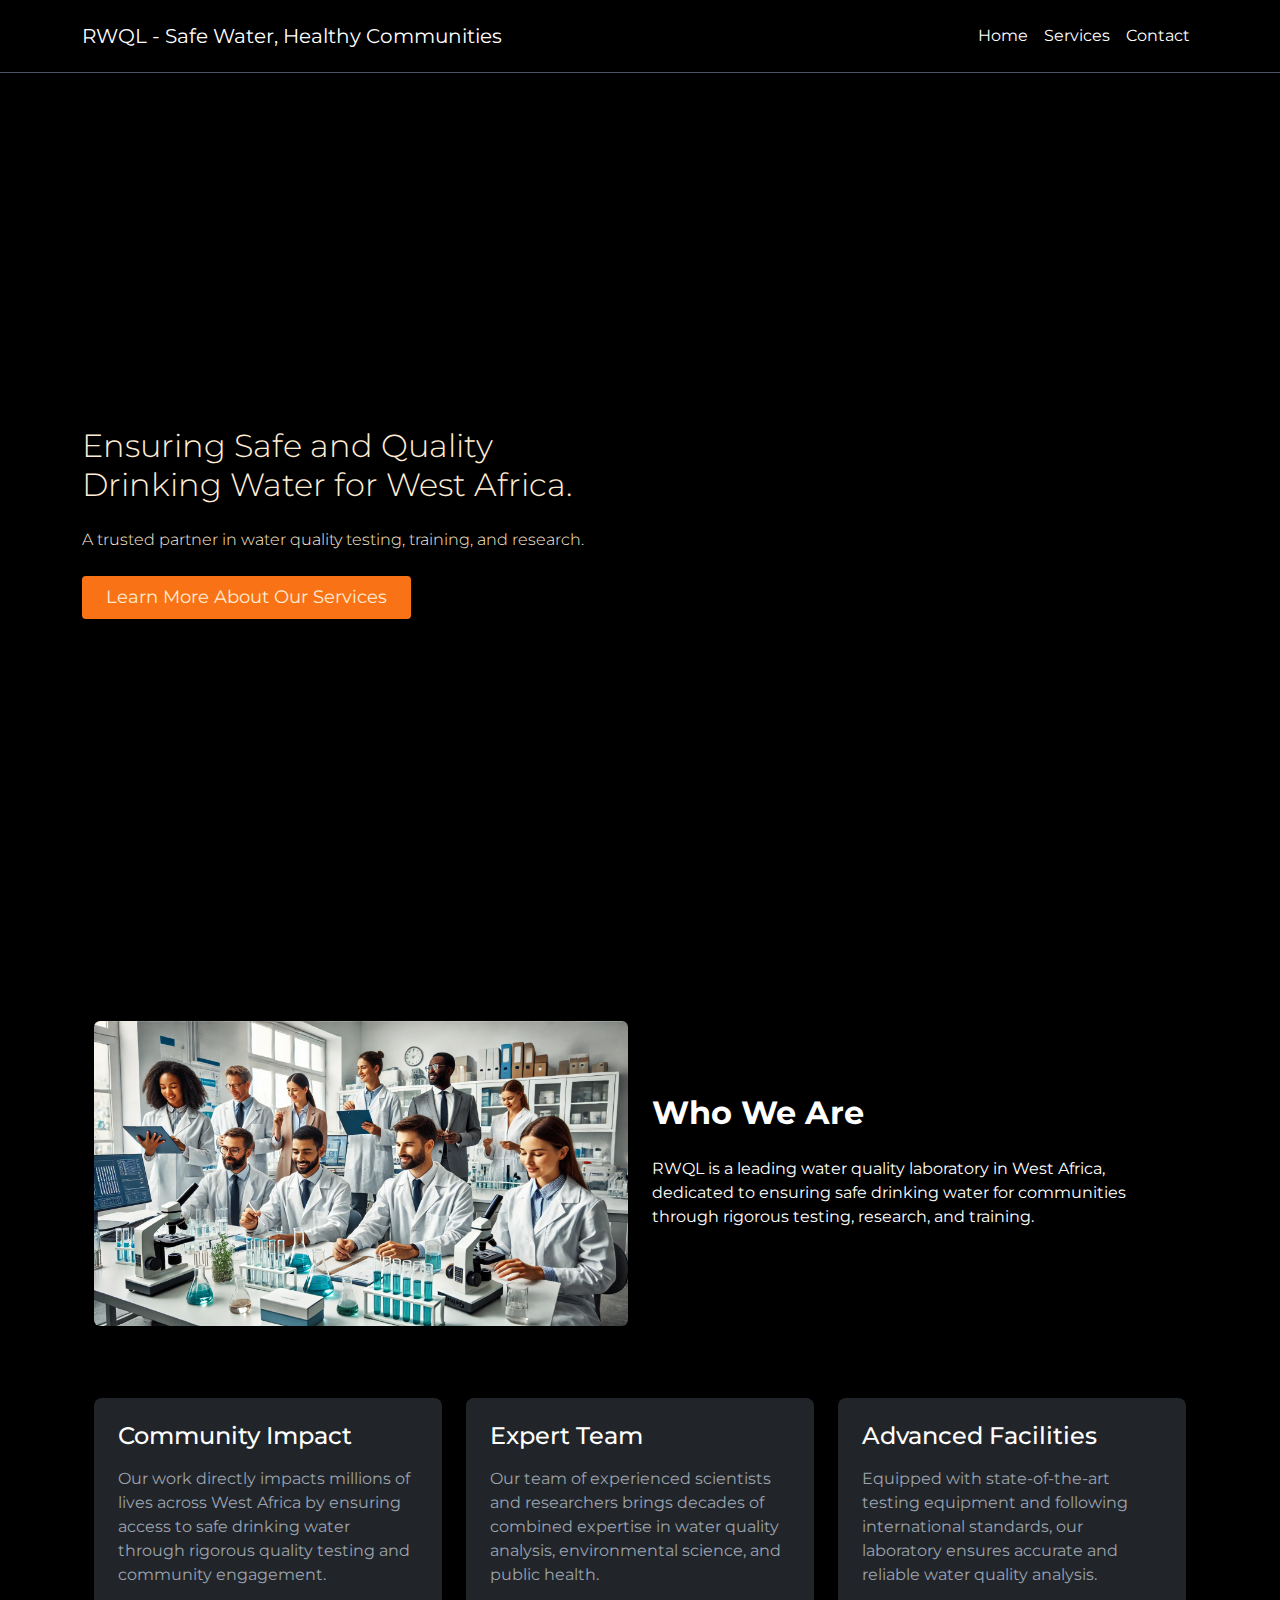
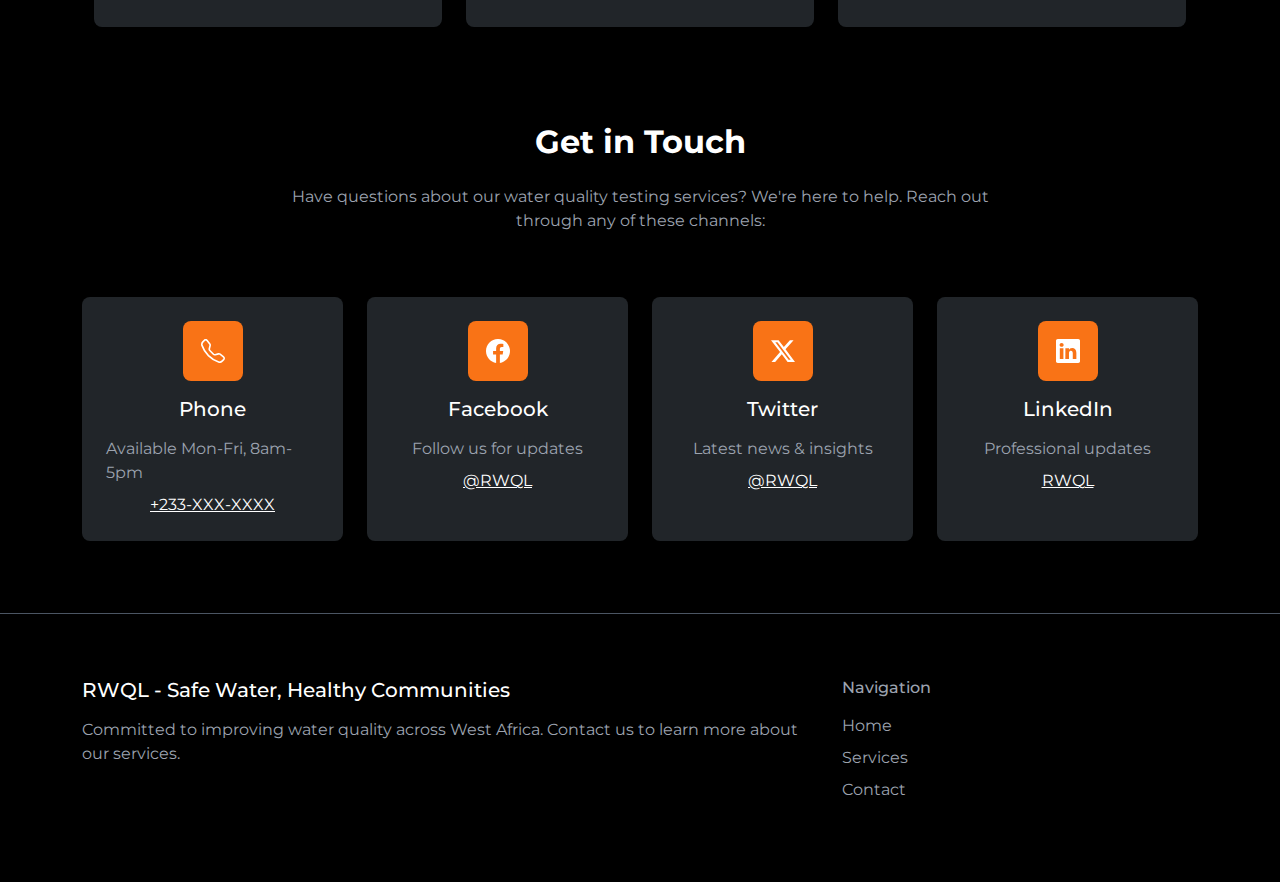
<file: index.html>
<!DOCTYPE html>
<html lang="en">

<head>
  <meta charset="utf-8">
  <!-- Helps users view the page on mobile devices, this code block provides the correct sizing for the page-->
  <meta name="viewport" content="width=device-width, initial-scale=1">
  <title>RWQL - Safe Water, Healthy Communities</title>

  <!-- Bootstrap CSS -->
  <link href="https://cdn.jsdelivr.net/npm/bootstrap@5.3.2/dist/css/bootstrap.min.css" rel="stylesheet">

  <!-- Google Fonts -->
  <link href="https://fonts.googleapis.com/css2?family=Montserrat:wght@300;400;500;600;700&display=swap" rel="stylesheet">

  <link rel="stylesheet" href="style.css">
</head>

<body>
  <!-- Navigation -->
  <header>
    <nav class="navbar navbar-expand-lg navbar-dark">
      <div class="container">
        <a class="navbar-brand" href="./index.html">RWQL - Safe Water, Healthy Communities</a>
        <button class="navbar-toggler" type="button" data-bs-toggle="collapse" data-bs-target="#navbarNav">
          <span class="navbar-toggler-icon"></span>
        </button>
        <div class="collapse navbar-collapse" id="navbarNav">
          <ul class="navbar-nav ms-auto">
            <li class="nav-item">
              <a class="nav-link" href="./index.html">Home</a>
            </li>
            <li class="nav-item">
              <a class="nav-link" href="./services.html">Services</a>
            </li>
            <li class="nav-item">
              <a class="nav-link" href="./index.html#contact">Contact</a>
            </li>
          </ul>
        </div>
      </div>
    </nav>
  </header>

  <!-- Main Content -->
  <main>
    <!-- Hero Section -->
    <section id="hero" class="hero" style="background-image: linear-gradient(rgba(0, 0, 0, 0.6), rgba(0, 0, 0, 0.6)), url('https://pub-bc4bb8002f564e69a1cddb7520ad7592.r2.dev/imgs/dwI0UaHisdnr4wWu'); background-size: cover; background-position: center center; height: 100%;">
      <div class="container">
        <div class="row min-vh-100 align-items-center py-5">
          <div class="col-lg-6">
            <h1 class="display-4 text-orange-100 mb-4">Ensuring Safe and Quality Drinking Water for West Africa.</h1>
            <p class="lead text-orange-100 mb-4">A trusted partner in water quality testing, training, and research.</p>
            <div>
              <a href="./services.html" class="btn btn-orange px-4 py-2">Learn More About Our Services</a>
            </div>
          </div>
        </div>
      </div>
    </section>

    <!-- Who We Are Section -->
    <section id="about" class="py-5 bg-black">
      <div class="container">
        <div class="container-xl mx-auto">
          <div class="row align-items-center justify-content-center g-4">
            <div class="col-lg-6 order-lg-2 mb-4 mb-lg-0">
              <h2 class="section-title mb-4 display-4">Who We Are</h2>
              <p class="text-white mb-4">RWQL is a leading water quality laboratory in West Africa, dedicated to ensuring safe drinking water for communities through rigorous testing, research, and training.</p>
            </div>
            <div class="col-lg-6 order-lg-1">
              <div class="position-relative w-100">
                <img src="./assets/about-image.webp" alt="scientists working in the lab" class="img-fluid rounded shadow h-auto w-100">
              </div>
            </div>
          </div>

          <!-- Features Grid -->
          <div class="row mt-5 g-4">
            <!-- Community Impact -->
            <div class="col-lg-4">
              <div class="p-4 bg-dark rounded-3 h-100">
                <h3 class="h4 text-white mb-3">Community Impact</h3>
                <p class="text-gray-400">Our work directly impacts millions of lives across West Africa by ensuring access to safe drinking water through rigorous quality testing and community engagement.</p>
              </div>
            </div>

            <!-- Expert Team -->
            <div class="col-lg-4">
              <div class="p-4 bg-dark rounded-3 h-100">
                <h3 class="h4 text-white mb-3">Expert Team</h3>
                <p class="text-gray-400">Our team of experienced scientists and researchers brings decades of combined expertise in water quality analysis, environmental science, and public health.</p>
              </div>
            </div>

            <!-- Advanced Facilities -->
            <div class="col-lg-4">
              <div class="p-4 bg-dark rounded-3 h-100">
                <h3 class="h4 text-white mb-3">Advanced Facilities</h3>
                <p class="text-gray-400">Equipped with state-of-the-art testing equipment and following international standards, our laboratory ensures accurate and reliable water quality analysis.</p>
              </div>
            </div>
          </div>
        </div>
      </div>
    </section>

    <!-- Contact Section -->
    <section id="contact" class="py-5 bg-black">
      <div class="container">
        <div class="row justify-content-center">
          <div class="col-lg-8 text-center mb-5">
            <h2 class="section-title mb-4">Get in Touch</h2>
            <p class="text-gray-400">Have questions about our water quality testing services? We're here to help. Reach out through any of these channels:</p>
          </div>
        </div>
        <div class="row justify-content-center">
          <div class="col-md-6 col-lg-3 mb-4">
            <div class="d-flex flex-column align-items-center p-4 bg-dark rounded-3 h-100">
              <div class="social-icon mb-3">
                <svg xmlns="http://www.w3.org/2000/svg" width="24" height="24" fill="currentColor" class="bi bi-telephone" viewBox="0 0 16 16">
                  <path d="M3.654 1.328a.678.678 0 0 0-1.015-.063L1.605 2.3c-.483.484-.661 1.169-.45 1.77a17.568 17.568 0 0 0 4.168 6.608 17.569 17.569 0 0 0 6.608 4.168c.601.211 1.286.033 1.77-.45l1.034-1.034a.678.678 0 0 0-.063-1.015l-2.307-1.794a.678.678 0 0 0-.58-.122l-2.19.547a1.745 1.745 0 0 1-1.657-.459L5.482 8.062a1.745 1.745 0 0 1-.46-1.657l.548-2.19a.678.678 0 0 0-.122-.58L3.654 1.328zM1.884.511a1.745 1.745 0 0 1 2.612.163L6.29 2.98c.329.423.445.974.315 1.494l-.547 2.19a.678.678 0 0 0 .178.643l2.457 2.457a.678.678 0 0 0 .644.178l2.189-.547a1.745 1.745 0 0 1 1.494.315l2.306 1.794c.829.645.905 1.87.163 2.611l-1.034 1.034c-.74.74-1.846 1.065-2.877.702a18.634 18.634 0 0 1-7.01-4.42 18.634 18.634 0 0 1-4.42-7.009c-.362-1.03-.037-2.137.703-2.877L1.885.511z" />
                </svg>
              </div>
              <h3 class="h5 text-white mb-3">Phone</h3>
              <p class="contact-info mb-2">Available Mon-Fri, 8am-5pm</p>
              <a href="tel:+233-XXX-XXXX" class="contact-link">+233-XXX-XXXX</a>
            </div>
          </div>

          <div class="col-md-6 col-lg-3 mb-4">
            <div class="d-flex flex-column align-items-center p-4 bg-dark rounded-3 h-100">
              <div class="social-icon mb-3">
                <svg xmlns="http://www.w3.org/2000/svg" width="24" height="24" fill="currentColor" class="bi bi-facebook" viewBox="0 0 16 16">
                  <path d="M16 8.049c0-4.446-3.582-8.05-8-8.05C3.58 0-.002 3.603-.002 8.05c0 4.017 2.926 7.347 6.75 7.951v-5.625h-2.03V8.05H6.75V6.275c0-2.017 1.195-3.131 3.022-3.131.876 0 1.791.157 1.791.157v1.98h-1.009c-.993 0-1.303.621-1.303 1.258v1.51h2.218l-.354 2.326H9.25V16c3.824-.604 6.75-3.934 6.75-7.951" />
                </svg>
              </div>
              <h3 class="h5 text-white mb-3">Facebook</h3>
              <p class="contact-info mb-2">Follow us for updates</p>
              <a href="https://facebook.com/RWQL" class="contact-link" target="_blank">@RWQL</a>
            </div>
          </div>

          <div class="col-md-6 col-lg-3 mb-4">
            <div class="d-flex flex-column align-items-center p-4 bg-dark rounded-3 h-100">
              <div class="social-icon mb-3">
                <svg xmlns="http://www.w3.org/2000/svg" width="24" height="24" fill="currentColor" class="bi bi-twitter-x" viewBox="0 0 16 16">
                  <path d="M12.6.75h2.454l-5.36 6.142L16 15.25h-4.937l-3.867-5.07-4.425 5.07H.316l5.733-6.57L0 .75h5.063l3.495 4.633L12.601.75Zm-.86 13.028h1.36L4.323 2.145H2.865l8.875 11.633Z" />
                </svg>
              </div>
              <h3 class="h5 text-white mb-3">Twitter</h3>
              <p class="contact-info mb-2">Latest news & insights</p>
              <a href="https://twitter.com/RWQL" class="contact-link" target="_blank">@RWQL</a>
            </div>
          </div>

          <div class="col-md-6 col-lg-3 mb-4">
            <div class="d-flex flex-column align-items-center p-4 bg-dark rounded-3 h-100">
              <div class="social-icon mb-3">
                <svg xmlns="http://www.w3.org/2000/svg" width="24" height="24" fill="currentColor" class="bi bi-linkedin" viewBox="0 0 16 16">
                  <path d="M0 1.146C0 .513.526 0 1.175 0h13.65C15.474 0 16 .513 16 1.146v13.708c0 .633-.526 1.146-1.175 1.146H1.175C.526 16 0 15.487 0 14.854V1.146zm4.943 12.248V6.169H2.542v7.225h2.401m-1.2-8.212c.837 0 1.358-.554 1.358-1.248-.015-.709-.52-1.248-1.342-1.248-.822 0-1.359.54-1.359 1.248 0 .694.521 1.248 1.327 1.248h.016zm4.908 8.212V9.359c0-.216.016-.432.08-.586.173-.431.568-.878 1.232-.878.869 0 1.216.662 1.216 1.634v3.865h2.401V9.25c0-2.22-1.184-3.252-2.764-3.252-1.274 0-1.845.7-2.165 1.193v.025h-.016a5.54 5.54 0 0 1 .016-.025V6.169h-2.4c.03.678 0 7.225 0 7.225h2.4" />
                </svg>
              </div>
              <h3 class="h5 text-white mb-3">LinkedIn</h3>
              <p class="contact-info mb-2">Professional updates</p>
              <a href="https://linkedin.com/company/RWQL" class="contact-link" target="_blank">RWQL</a>
            </div>
          </div>
        </div>
      </div>
    </section>
  </main>

  <!-- Footer -->
  <footer class="footer">
    <div class="container">
      <div class="row">
        <div class="col-lg-8 mb-4 mb-lg-0">
          <h3 class="h5 text-white mb-3">RWQL - Safe Water, Healthy Communities</h3>
          <p class="section-text">Committed to improving water quality across West Africa. Contact us to learn more about our services.</p>
        </div>
        <div class="col-lg-4">
          <h4 class="h6 text-gray-400 mb-3">Navigation</h4>
          <ul class="list-unstyled">
            <li class="mb-2"><a href="./index.html" class="footer-link">Home</a></li>
            <li class="mb-2"><a href="./services.html" class="footer-link">Services</a></li>
            <li><a href="./index.html#contact" class="footer-link">Contact</a></li>
          </ul>
        </div>
      </div>
    </div>
  </footer>

  <!-- JavaScript for Bootstrap -->
  <script src="https://cdn.jsdelivr.net/npm/bootstrap@5.3.2/dist/js/bootstrap.bundle.min.js"></script>
</body>

</html>
</file>
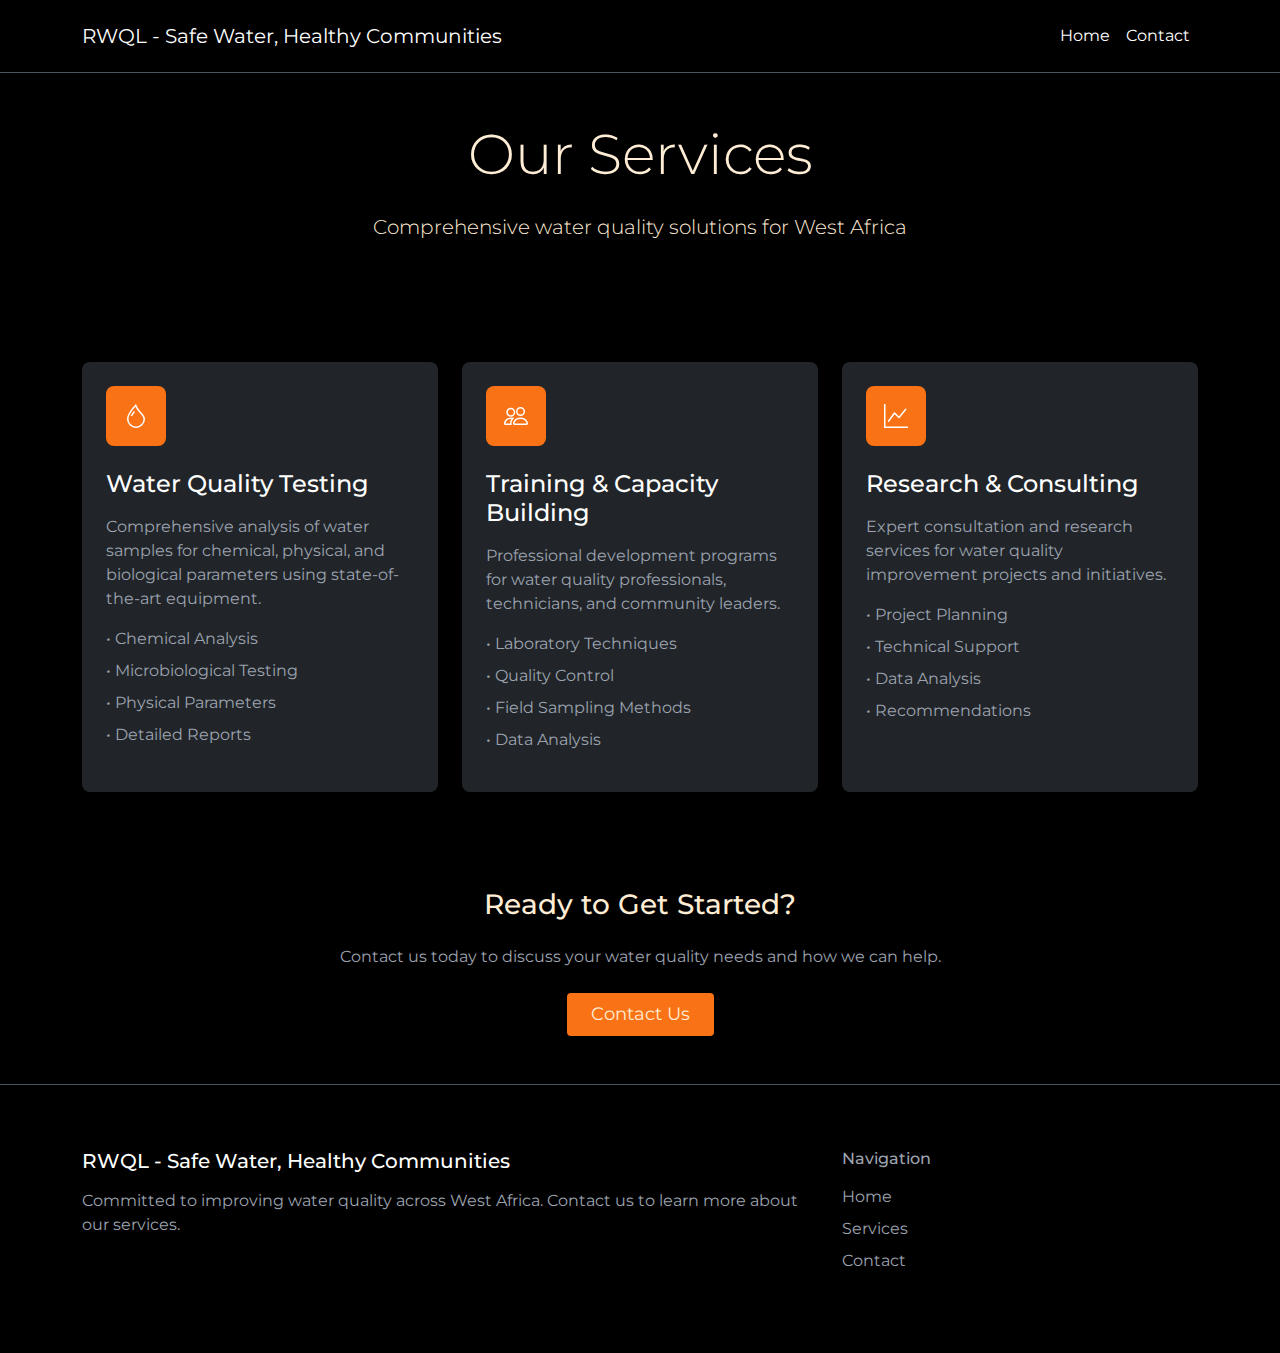
<file: services.html>
<!DOCTYPE html>
<html lang="en">

<head>
  <meta charset="UTF-8">
  <meta name="viewport" content="width=device-width, initial-scale=1.0">
  <title>Services - RWQL</title>

  <!-- Bootstrap CSS -->
  <link href="https://cdn.jsdelivr.net/npm/bootstrap@5.3.2/dist/css/bootstrap.min.css" rel="stylesheet">

  <!-- Google Fonts -->
  <link href="https://fonts.googleapis.com/css2?family=Montserrat:wght@300;400;500;600;700&display=swap" rel="stylesheet">

  <link rel="stylesheet" href="style.css">
</head>

<body>
  <!-- Navigation -->
  <header>
    <nav class="navbar navbar-expand-lg navbar-dark">
      <div class="container">
        <a class="navbar-brand" href="./index.html">RWQL - Safe Water, Healthy Communities</a>
        <button class="navbar-toggler" type="button" data-bs-toggle="collapse" data-bs-target="#navbarNav">
          <span class="navbar-toggler-icon"></span>
        </button>
        <div class="collapse navbar-collapse" id="navbarNav">
          <ul class="navbar-nav ms-auto">
            <li class="nav-item">
              <a class="nav-link" href="./index.html">Home</a>
            </li>
            <li class="nav-item">
              <a class="nav-link" href="./index.html#contact">Contact</a>
            </li>
          </ul>
        </div>
      </div>
    </nav>
  </header>

  <main>
    <!-- Services Hero Section -->
    <section class="py-5 bg-black">
      <div class="container">
        <div class="row justify-content-center text-center">
          <div class="col-lg-8">
            <h1 class="display-4 text-orange-100 mb-4">Our Services</h1>
            <p class="lead text-orange-100 mb-4">Comprehensive water quality solutions for West Africa</p>
          </div>
        </div>
      </div>
    </section>

    <!-- Services Grid -->
    <section class="py-5 bg-black">
      <div class="container">
        <div class="row g-4">
          <!-- Water Quality Testing -->
          <div class="col-md-6 col-lg-4">
            <div class="p-4 bg-dark rounded-3 h-100">
              <div class="social-icon mb-4">
                <svg xmlns="http://www.w3.org/2000/svg" width="24" height="24" fill="currentColor" class="bi bi-droplet" viewBox="0 0 16 16">
                  <path fill-rule="evenodd" d="M7.21.8C7.69.295 8 0 8 0c.109.363.234.708.371 1.038.812 1.946 2.073 3.35 3.197 4.6C12.878 7.096 14 8.345 14 10a6 6 0 0 1-12 0C2 6.668 5.58 2.517 7.21.8zm.413 1.021A31.25 31.25 0 0 0 5.794 3.99c-.726.95-1.436 2.008-1.96 3.07C3.304 8.133 3 9.138 3 10a5 5 0 0 0 10 0c0-1.201-.796-2.157-2.181-3.7l-.03-.032C9.75 5.11 8.5 3.72 7.623 1.82z" />
                  <path fill-rule="evenodd" d="M4.553 7.776c.82-1.641 1.717-2.753 2.093-3.13l.708.708c-.29.29-1.128 1.311-1.907 2.87z" />
                </svg>
              </div>
              <h3 class="h4 text-white mb-3">Water Quality Testing</h3>
              <p class="text-gray-400">Comprehensive analysis of water samples for chemical, physical, and biological parameters using state-of-the-art equipment.</p>
              <ul class="list-unstyled text-gray-400">
                <li class="mb-2">• Chemical Analysis</li>
                <li class="mb-2">• Microbiological Testing</li>
                <li class="mb-2">• Physical Parameters</li>
                <li>• Detailed Reports</li>
              </ul>
            </div>
          </div>

          <!-- Training & Capacity Building -->
          <div class="col-md-6 col-lg-4">
            <div class="p-4 bg-dark rounded-3 h-100">
              <div class="social-icon mb-4">
                <svg xmlns="http://www.w3.org/2000/svg" width="24" height="24" fill="currentColor" class="bi bi-people" viewBox="0 0 16 16">
                  <path d="M15 14s1 0 1-1-1-4-5-4-5 3-5 4 1 1 1 1zm-7.978-1L7 12.996c.001-.264.167-1.03.76-1.72C8.312 10.629 9.282 10 11 10c1.717 0 2.687.63 3.24 1.276.593.69.758 1.457.76 1.72l-.008.002-.014.002zM11 7a2 2 0 1 0 0-4 2 2 0 0 0 0 4m3-2a3 3 0 1 1-6 0 3 3 0 0 1 6 0M6.936 9.28a6 6 0 0 0-1.23-.247A7 7 0 0 0 5 9c-4 0-5 3-5 4q0 1 1 1h4.216A2.24 2.24 0 0 1 5 13c0-1.01.377-2.042 1.09-2.904.243-.294.526-.569.846-.816M4.92 10A5.5 5.5 0 0 0 4 13H1c0-.26.164-1.03.76-1.724.545-.636 1.492-1.256 3.16-1.275ZM1.5 5.5a3 3 0 1 1 6 0 3 3 0 0 1-6 0m3-2a2 2 0 1 0 0 4 2 2 0 0 0 0-4" />
                </svg>
              </div>
              <h3 class="h4 text-white mb-3">Training & Capacity Building</h3>
              <p class="text-gray-400">Professional development programs for water quality professionals, technicians, and community leaders.</p>
              <ul class="list-unstyled text-gray-400">
                <li class="mb-2">• Laboratory Techniques</li>
                <li class="mb-2">• Quality Control</li>
                <li class="mb-2">• Field Sampling Methods</li>
                <li>• Data Analysis</li>
              </ul>
            </div>
          </div>

          <!-- Research & Consulting -->
          <div class="col-md-6 col-lg-4">
            <div class="p-4 bg-dark rounded-3 h-100">
              <div class="social-icon mb-4">
                <svg xmlns="http://www.w3.org/2000/svg" width="24" height="24" fill="currentColor" class="bi bi-graph-up" viewBox="0 0 16 16">
                  <path fill-rule="evenodd" d="M0 0h1v15h15v1H0zm14.817 3.113a.5.5 0 0 1 .07.704l-4.5 5.5a.5.5 0 0 1-.74.037L7.06 6.767l-3.656 5.027a.5.5 0 0 1-.808-.588l4-5.5a.5.5 0 0 1 .758-.06l2.609 2.61 4.15-5.073a.5.5 0 0 1 .704-.07" />
                </svg>
              </div>
              <h3 class="h4 text-white mb-3">Research & Consulting</h3>
              <p class="text-gray-400">Expert consultation and research services for water quality improvement projects and initiatives.</p>
              <ul class="list-unstyled text-gray-400">
                <li class="mb-2">• Project Planning</li>
                <li class="mb-2">• Technical Support</li>
                <li class="mb-2">• Data Analysis</li>
                <li>• Recommendations</li>
              </ul>
            </div>
          </div>
        </div>
      </div>
    </section>

    <!-- Call to Action -->
    <section class="py-5 bg-black">
      <div class="container">
        <div class="row justify-content-center text-center">
          <div class="col-lg-8">
            <h2 class="h3 text-orange-100 mb-4">Ready to Get Started?</h2>
            <p class="text-gray-400 mb-4">Contact us today to discuss your water quality needs and how we can help.</p>
            <a href="mailto:info@rwql.com" class="btn btn-orange px-4 py-2">Contact Us</a>
          </div>
        </div>
      </div>
    </section>
  </main>

  <!-- Footer -->
  <footer class="footer">
    <div class="container">
      <div class="row">
        <div class="col-lg-8 mb-4 mb-lg-0">
          <h3 class="h5 text-white mb-3">RWQL - Safe Water, Healthy Communities</h3>
          <p class="section-text">Committed to improving water quality across West Africa. Contact us to learn more about our services.</p>
        </div>
        <div class="col-lg-4">
          <h4 class="h6 text-gray-400 mb-3">Navigation</h4>
          <ul class="list-unstyled">
            <li class="mb-2"><a href="./index.html" class="footer-link">Home</a></li>
            <li class="mb-2"><a href="./services.html" class="footer-link">Services</a></li>
            <li><a href="./index.html#contact" class="footer-link">Contact</a></li>
          </ul>
        </div>
      </div>
    </div>
  </footer>

  <!-- Bootstrap JS -->
  <script src="https://cdn.jsdelivr.net/npm/bootstrap@5.3.2/dist/js/bootstrap.bundle.min.js"></script>
</body>

</html>
</file>
<file: style.css>
body {
  font-family: 'Montserrat', sans-serif;
  background-color: black;
  color: white;
}

.navbar {
  background-color: black;
  border-bottom: 1px solid #4b5563;
  padding: 1rem 0;
}

.navbar-brand {
  color: white;
  font-size: 16px;
}

@media (min-width: 768px) {
  .navbar-brand {
    font-size: 20px;
  }

  .hero h1 {
    font-size: 2rem;
  }

  .hero p {
    font-size: 1rem;
  }
}

.navbar-nav .nav-link {
  color: white;
  transition: color 0.3s;
}

.navbar-nav .nav-link:hover {
  color: #f97316;
}

.navbar-toggler {
  border-color: #f97316;
  color: #f97316;
}

.footer {
  background-color: black;
  border-top: 1px solid #4b5563;
  padding: 4rem 0;
}

.footer-link {
  color: #9ca3af;
  text-decoration: none;
  transition: color 0.3s;
}

.footer-link:hover {
  color: #f97316;
}

.social-icon {
  width: 60px;
  height: 60px;
  background-color: #f97316;
  border-radius: 8px;
  display: flex;
  align-items: center;
  justify-content: center;
  color: white;
}

.contact-info {
  color: #9ca3af;
}

.contact-link {
  color: white;
  text-decoration: underline;
}

.contact-link:hover {
  text-decoration: none;
}

.section-title {
  color: white;
  font-size: 2rem;
  font-weight: bold;
}

.section-text {
  color: #9ca3af;
}

/* Hero section styles */
.text-orange-100 {
  color: #ffedd5;
}

.btn-orange {
  background-color: #f97316;
  color: #ffedd5;
  border: none;
  font-size: 1.125rem;
  border-radius: 0.25rem;
  transition: background-color 0.3s ease;
}

.btn-orange:hover {
  background-color: #c2410c;
  color: #ffedd5;
}

.shadow-xl {
  box-shadow: 0 20px 25px -5px rgb(0 0 0 / 0.1),
    0 8px 10px -6px rgb(0 0 0 / 0.1);
}

.rounded-xl {
  border-radius: 0.75rem;
}

.max-h-550 {
  max-height: 550px;
}

.object-cover {
  object-fit: cover;
}

@media (min-width: 640px) {
  .sm\:text-3xl {
    font-size: 1.875rem;
    line-height: 2.25rem;
  }
}

.text-2xl {
  font-size: 1.5rem;
  line-height: 2rem;
}

.shadow {
  box-shadow: 0 4px 6px -1px rgb(0 0 0 / 0.1), 0 2px 4px -2px rgb(0 0 0 / 0.1);
}

.img-fluid {
  max-height: 550px;
  object-fit: cover;
}

.text-gray-400 {
  color: #9ca3af;
}

.bg-dark {
  background-color: #1f2937;
}

.rounded-3 {
  border-radius: 0.5rem;
}
</file>
